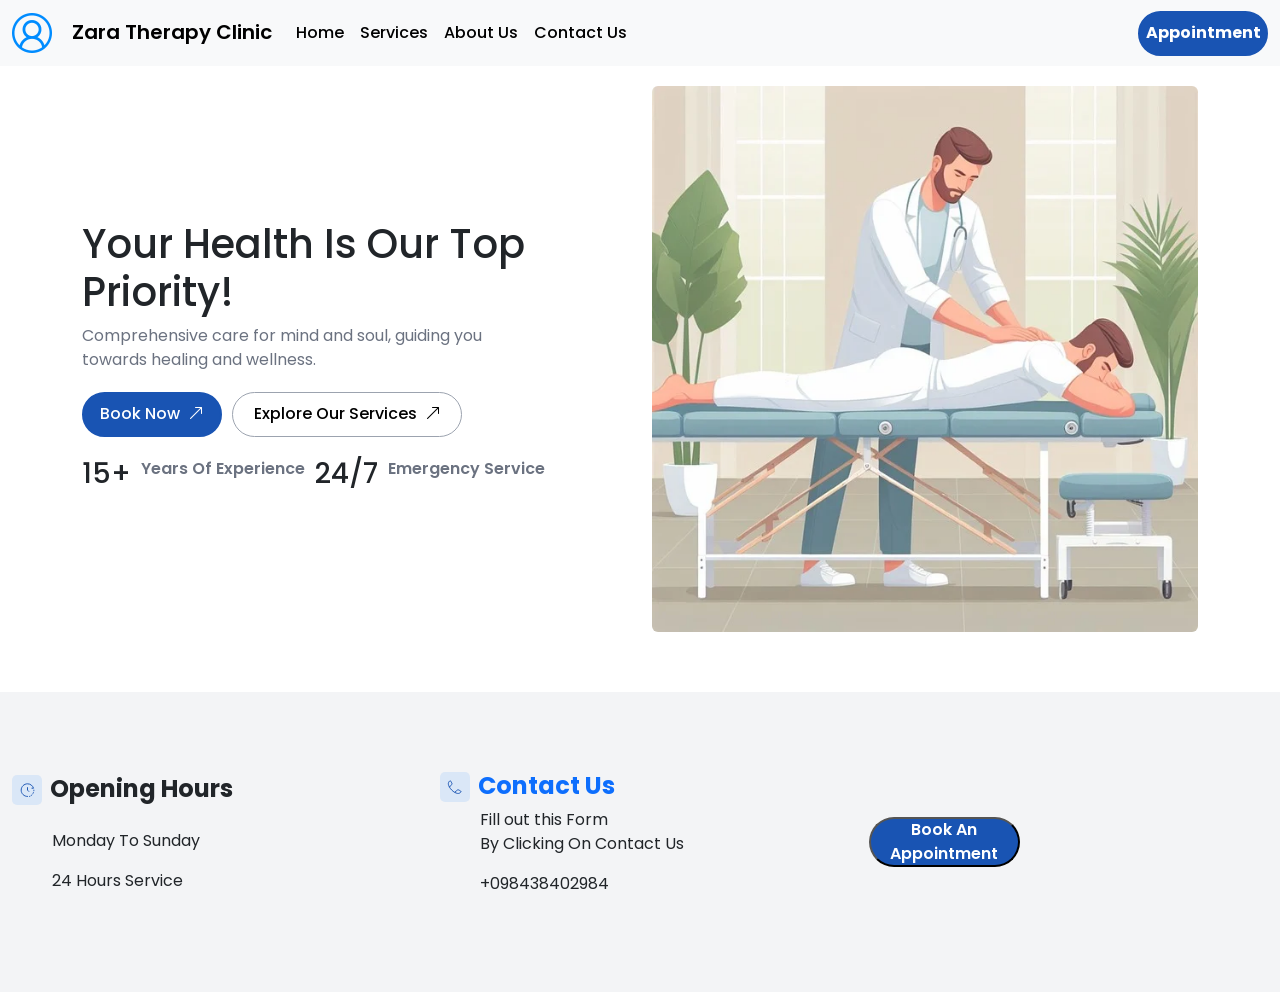
<file: index.html>
<!DOCTYPE html>
<html lang="en">

<head>
    <meta charset="UTF-8">
    <meta name="viewport" content="width=device-width, initial-scale=1.0">
    <title>Document</title>
    <link rel="stylesheet" href="style.css">
    <link rel="preconnect" href="https://fonts.googleapis.com">
    <link rel="preconnect" href="https://fonts.gstatic.com" crossorigin>
    <link
        href="https://fonts.googleapis.com/css2?family=Bona+Nova:ital,wght@0,400;0,700;1,400&family=Martel+Sans:wght@600&family=Poppins:ital,wght@0,100;0,200;0,300;0,400;0,500;0,600;0,700;0,800;0,900;1,100;1,200;1,300;1,400;1,500;1,600;1,700;1,800;1,900&family=Roboto:ital,wght@0,100;0,300;0,400;0,500;0,700;0,900;1,100;1,300;1,400;1,500;1,700;1,900&display=swap"
        rel="stylesheet">
    <link rel="preconnect" href="https://fonts.googleapis.com">
    <link rel="preconnect" href="https://fonts.gstatic.com" crossorigin>
    <!-- <link href="https://fonts.googleapis.com/css2?family=Poppins:ital,wght@0,100;0,200;0,300;0,400;0,500;0,600;0,700;0,800;0,900;1,100;1,200;1,300;1,400;1,500;1,600;1,700;1,800;1,900&display=swap" rel="stylesheet"> -->
    <link href="https://cdn.jsdelivr.net/npm/bootstrap@5.0.2/dist/css/bootstrap.min.css" rel="stylesheet"
        integrity="sha384-EVSTQN3/azprG1Anm3QDgpJLIm9Nao0Yz1ztcQTwFspd3yD65VohhpuuCOmLASjC" crossorigin="anonymous">
    <script src="https://cdn.jsdelivr.net/npm/bootstrap@5.0.2/dist/js/bootstrap.bundle.min.js"
        integrity="sha384-MrcW6ZMFYlzcLA8Nl+NtUVF0sA7MsXsP1UyJoMp4YLEuNSfAP+JcXn/tWtIaxVXM"
        crossorigin="anonymous"></script>
    <link rel="stylesheet" href="https://cdn.jsdelivr.net/npm/bootstrap-icons@1.11.3/font/bootstrap-icons.css"
        integrity="sha384-tViUnnbYAV00FLIhhi3v/dWt3Jxw4gZQcNoSCxCIFNJVCx7/D55/wXsrNIRANwdD" crossorigin="anonymous">
</head>

<body>
    <nav class="navbar navbar-expand-lg navbar-light bg-light" style="background-color: #F3F4F6;">
        <div class="container-fluid">

            <a class="navbar-brand" href="#"><img src="images/logo.png" alt="" height="40px" width="40px"
                    style="margin-right: 20px; color: black;">Zara Therapy Clinic</a>
            <button class="navbar-toggler" type="button" data-bs-toggle="collapse" data-bs-target="#navbarText"
                aria-controls="navbarText" aria-expanded="false" aria-label="Toggle navigation">
                <span class="navbar-toggler-icon"></span>
            </button>
            <div class="collapse navbar-collapse" id="navbarText">
                <ul class="navbar-nav me-auto mb-2 mb-lg-0">
                    <li class="nav-item">
                        <a class="nav-link active" id="home" aria-current="page" href="#">Home</a>
                    </li>
                    <li class="nav-item">
                        <a class="nav-link active" id="service" href="#">Services</a>
                    </li>
                    <li class="nav-item">
                        <a class="nav-link active" id="aboutus" href="#">About Us</a>
                    </li>
                    <li class="nav-item">
                        <a class="nav-link active" id="contactus" href="#">Contact Us</a>
                    </li>
                </ul>
                <button
                    style="border-radius: 25px; text-decoration: none; width: 130px; height: 45px; background-color: #1954B3; border: 2px solid #1954B3; text-decoration: none;"><a
                        href="#"
                        style="color: #ffffff; font-weight: bold; text-decoration: none;">Appointment</a></button>
                </span>
            </div>
        </div>
    </nav>
    <main>
        <section class="hero">
            <div class="container-sm">
                <div class="row align-items-center">
                    <!-- Text Section -->
                    <div class="col-md-6 col-12 text-center text-md-start">
                        <h1 style=" :hover{border-bottom: 2px solid #1954B3;}">Your Health Is Our Top <br> Priority!
                        </h1>
                        <p>Comprehensive care for mind and soul, guiding you <br> towards healing and wellness.</p>
                        <div class="buttons">
                            <a href="#" class="btn1" style=":hover{ color: black;}">Book Now &nbsp; <i
                                    class="bi bi-arrow-up-right"></i></a>
                            <a href="#" class="btn2">Explore Our Services &nbsp; <i
                                    class="bi bi-arrow-up-right"></i></a>
                        </div>
                        <div class="experience">
                            <h3>15+ <br></h3>
                            <p>Years Of Experience</p>
                            <h3>24/7</h3>
                            <p>Emergency Service</p>
                        </div>
                    </div>
                    <!-- Image Section -->
                    <div class="col-md-6 col-12 text-center text-md-end mt-4 mt-md-0">
                        <img src="images/ai-generated-8802705_640.webp" class="img-fluid rounded" id="hero"
                            alt="Therapy Image" style="border-radius: 40px;">
                        <!-- <img src="images/injury-8668706_640.jpg" id="image2" alt=""> -->

                    </div>
                </div>
            </div>
        </section>
        <!-- opening time and other things -->
        <section class="service">
            <div class="container-lg">
                <div class="open">
                    <div class="box">
                        <svg width="17" height="16" viewBox="0 0 17 16" fill="none" xmlns="http://www.w3.org/2000/svg">
                            <path
                                d="M8.51572 14.4727C5.02079 14.4727 2.18762 11.6394 2.18762 8.14453C2.18762 4.6496 5.02082 1.81641 8.51572 1.81641C11.3493 1.81641 13.721 3.6787 14.5274 6.24609H12.9454"
                                stroke="#1954B3" stroke-width="0.949219" stroke-linecap="round"
                                stroke-linejoin="round" />
                            <path d="M8.51562 5.61328V8.14453L9.78125 9.41016" stroke="#1954B3" stroke-width="0.949219"
                                stroke-linecap="round" stroke-linejoin="round" />
                            <path
                                d="M14.8153 8.77734C14.8341 8.56909 14.8438 8.35798 14.8438 8.14453M10.4141 14.4727C10.6302 14.4015 10.8414 14.3185 11.0469 14.2245M14.0784 11.3086C14.2005 11.0734 14.3093 10.8297 14.4039 10.5785M12.4343 13.3521C12.6523 13.1717 12.8587 12.9766 13.0521 12.7682"
                                stroke="#1954B3" stroke-width="0.949219" stroke-linecap="round"
                                stroke-linejoin="round" />
                        </svg>
                    </div>
                    &nbsp;&nbsp;<h4>Opening Hours</h4>
                </div>
                <div class="openpara">

                    <p>Monday To Sunday</p>
                    <p>24 Hours Service</p>
                </div>
            </div>
            <div class="container-lg">
                <div class="phone">
                    <div class="box2">
                        <svg width="16" height="16" viewBox="0 0 16 16" fill="none" xmlns="http://www.w3.org/2000/svg">
                            <path
                                d="M2.45302 8.10808C1.85311 7.06198 1.56344 6.2078 1.38877 5.34194C1.13045 4.06136 1.72161 2.81044 2.70094 2.01224C3.11484 1.6749 3.58931 1.79016 3.83406 2.22925L4.38662 3.22056C4.8246 4.0063 5.04358 4.39916 5.00015 4.81568C4.95672 5.2322 4.66138 5.57143 4.07071 6.2499L2.45302 8.10808ZM2.45302 8.10808C3.66732 10.2254 5.57293 12.1321 7.6927 13.3478M7.6927 13.3478C8.7388 13.9477 9.59297 14.2374 10.4588 14.412C11.7394 14.6703 12.9904 14.0792 13.7885 13.0998C14.1259 12.686 14.0106 12.2115 13.5715 11.9667L12.5802 11.4141C11.7945 10.9762 11.4016 10.7572 10.9851 10.8006C10.5686 10.844 10.2293 11.1394 9.55089 11.73L7.6927 13.3478Z"
                                stroke="#1954B3" stroke-width="0.949219" stroke-linejoin="round" />
                        </svg>
                    </div>
                    &nbsp;&nbsp;<h4><a href="" class="contact">Contact Us</a></h4>
                </div>
                <div class="phonepara">

                    <p>Fill out this Form <br> By Clicking On Contact Us</p>
                    <p>+098438402984</p>
                </div>
            </div>
            <div class="container-lg">
                
                <div class="booking">
                    <button style=" display: flex;
                align-items: center;
                justify-content: center;
                border-radius: 63px;
                width: 151.03px;
                height: 50px;
                color: white;
                font-weight: 600;
                background-color: #1954B3;text-decoration: none; "><a href="" class="abooking">Book An Appointment</a></button>
            </div>
        </div>
        </section>
    </main>
</body>

</html
</file>
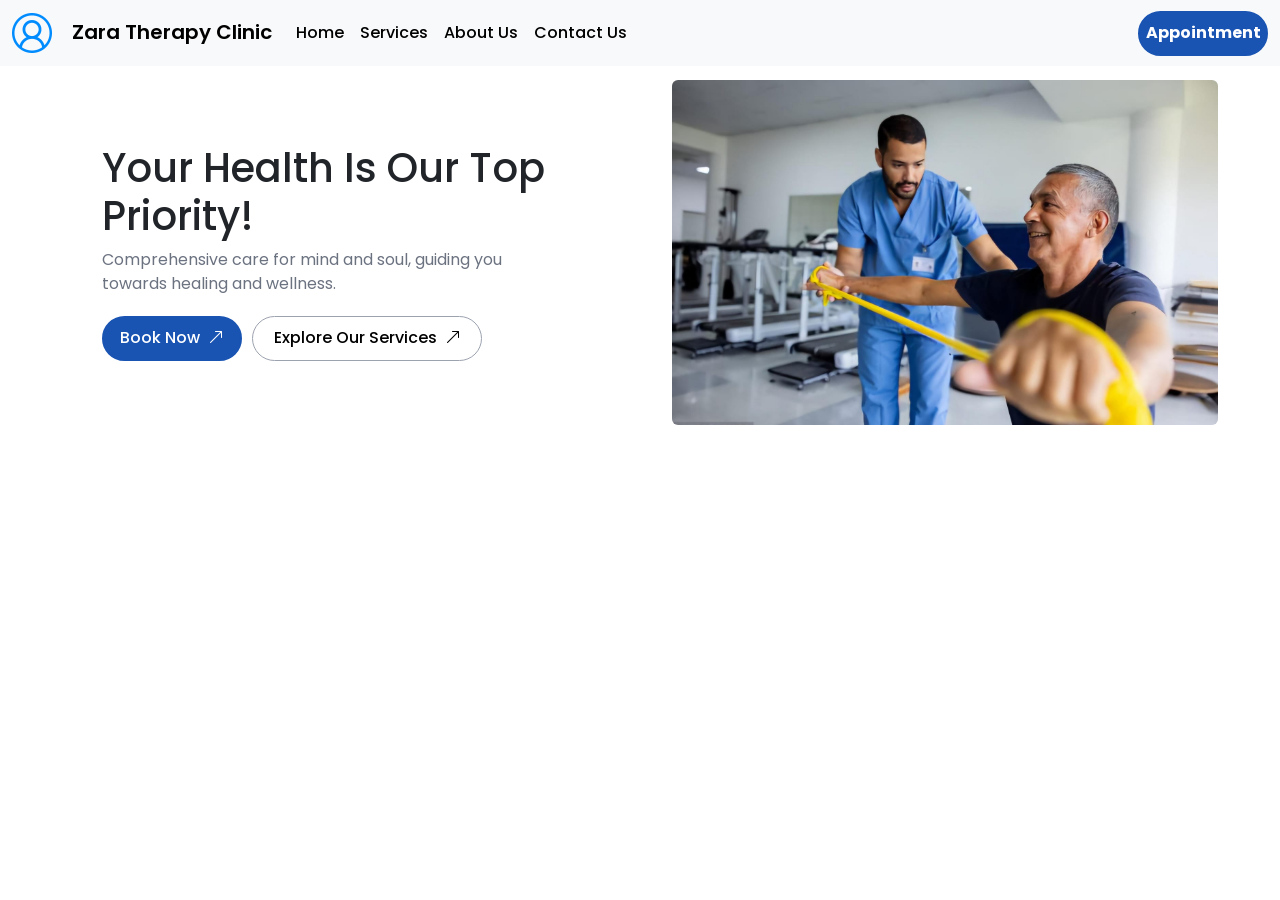
<file: testing.html>
<!DOCTYPE html>
<html lang="en">

<head>
    <meta charset="UTF-8">
    <meta name="viewport" content="width=device-width, initial-scale=1.0">
    <title>Document</title>
    <link rel="stylesheet" href="style.css">
    <link rel="preconnect" href="https://fonts.googleapis.com">
    <link rel="preconnect" href="https://fonts.gstatic.com" crossorigin>
    <link
        href="https://fonts.googleapis.com/css2?family=Bona+Nova:ital,wght@0,400;0,700;1,400&family=Martel+Sans:wght@600&family=Poppins:ital,wght@0,100;0,200;0,300;0,400;0,500;0,600;0,700;0,800;0,900;1,100;1,200;1,300;1,400;1,500;1,600;1,700;1,800;1,900&family=Roboto:ital,wght@0,100;0,300;0,400;0,500;0,700;0,900;1,100;1,300;1,400;1,500;1,700;1,900&display=swap"
        rel="stylesheet">
    <link rel="preconnect" href="https://fonts.googleapis.com">
    <link rel="preconnect" href="https://fonts.gstatic.com" crossorigin>
    <!-- <link href="https://fonts.googleapis.com/css2?family=Poppins:ital,wght@0,100;0,200;0,300;0,400;0,500;0,600;0,700;0,800;0,900;1,100;1,200;1,300;1,400;1,500;1,600;1,700;1,800;1,900&display=swap" rel="stylesheet"> -->
    <link href="https://cdn.jsdelivr.net/npm/bootstrap@5.0.2/dist/css/bootstrap.min.css" rel="stylesheet"
        integrity="sha384-EVSTQN3/azprG1Anm3QDgpJLIm9Nao0Yz1ztcQTwFspd3yD65VohhpuuCOmLASjC" crossorigin="anonymous">
    <script src="https://cdn.jsdelivr.net/npm/bootstrap@5.0.2/dist/js/bootstrap.bundle.min.js"
        integrity="sha384-MrcW6ZMFYlzcLA8Nl+NtUVF0sA7MsXsP1UyJoMp4YLEuNSfAP+JcXn/tWtIaxVXM"
        crossorigin="anonymous"></script>
        <link rel="stylesheet" href="https://cdn.jsdelivr.net/npm/bootstrap-icons@1.11.3/font/bootstrap-icons.css" integrity="sha384-tViUnnbYAV00FLIhhi3v/dWt3Jxw4gZQcNoSCxCIFNJVCx7/D55/wXsrNIRANwdD" crossorigin="anonymous">
</head>

<body>
    <nav class="navbar navbar-expand-lg navbar-light bg-light" style="background-color: #F3F4F6;">
        <div class="container-fluid">

            <a class="navbar-brand" href="#"><img src="images/logo.png" alt="" height="40px" width="40px"
                    style="margin-right: 20px; color: black;">Zara Therapy Clinic</a>
            <button class="navbar-toggler" type="button" data-bs-toggle="collapse" data-bs-target="#navbarText"
                aria-controls="navbarText" aria-expanded="false" aria-label="Toggle navigation">
                <span class="navbar-toggler-icon"></span>
            </button>
            <div class="collapse navbar-collapse" id="navbarText">
                <ul class="navbar-nav me-auto mb-2 mb-lg-0">
                    <li class="nav-item">
                        <a class="nav-link active" id="home" aria-current="page" href="#">Home</a>
                    </li>
                    <li class="nav-item">
                        <a class="nav-link active" id="service" href="#">Services</a>
                    </li>
                    <li class="nav-item">
                        <a class="nav-link active" id="aboutus" href="#">About Us</a>
                    </li>
                    <li class="nav-item">
                        <a class="nav-link active" id="contactus" href="#">Contact Us</a>
                    </li>
                </ul>
                <button
                    style="border-radius: 25px; text-decoration: none; width: 130px; height: 45px; background-color: #1954B3; border: 2px solid #1954B3; text-decoration: none;"><a
                        href="#"
                        style="color: #ffffff; font-weight: bold; text-decoration: none;">Appointment</a></button>
                </span>
            </div>
        </div>
        </nav>
        <section class="hero">
            <div class="container">
                <div class="row align-items-center">
                    <!-- Text Section -->
                    <div class="col-md-6 col-12 text-center text-md-start">
                        <h1>Your Health Is Our Top <br> Priority!</h1>
                        <p>Comprehensive care for mind and soul, guiding you <br> towards healing and wellness.</p>
                        <div class="buttons">
                            <a href="#" class="btn1">Book Now &nbsp; <i class="bi bi-arrow-up-right"></i></a>
                            <a href="#" class="btn2">Explore Our Services &nbsp; <i class="bi bi-arrow-up-right"></i></a>
                        </div>
                    </div>
                    <!-- Image Section -->
                    <div class="col-md-6 col-12 text-center text-md-end mt-4 mt-md-0">
                        <img src="images/WhatsApp Image 2025-01-13 at 13.08.41_04eb3003.jpg" class="img-fluid rounded" alt="Therapy Image">
                    </div>
                </div>
            </div>
        </section>
        
        
</body>

</html>
</file>
<file: style.css>
* {
    margin: 0;
    padding: 0;
    font-family: 'Poppins';
}

a:hover {
    color: black;
}

.navbar-brand {
    font-weight: 600;
}

.nav-item {
    text-decoration: none;
    color: #6B7280;
    font-weight: 500;
}

.nav-item :hover {
    border-bottom: 2px solid #1954B3;

}

.nav-link {
    color: #6B7280;
    font-weight: 500;
}

.container {
    display: flex;
    position: absolute;
    top: 50px;
    left: 90px;
    padding: 30px;
    flex-direction: column;
    align-items: flex-start;
    justify-content: flex-start;
}

.buttons {
    display: flex;
    flex-direction: row;
}

.hero {
    padding: 0 15px;
    margin-top: 20px;
}

.hero img {
    max-width: 100%;
    /* Ensure the image scales properly */
    height: auto;
    /* Maintain aspect ratio */
    border-radius: 40px;
    /* Rounded corners */
}

.hero h1 {
    font-size: 2.5rem;
    /* Responsive font size */
}

.hero p {
    color: #6B7280;
    line-height: 1.5;
    font-size: 1rem;
    /* Adjust font size for readability */
}

.buttons {
    margin-top: 20px;
    display: flex;
    flex-wrap: wrap;
    gap: 10px;
    /* Space between buttons */
}

.btn1,
.btn2 {
    display: inline-flex;
    align-items: center;
    justify-content: center;
    border-radius: 25px;
    font-weight: 500;
    text-decoration: none;
    text-align: center;
}

.btn1 {
    background-color: #1954B3;
    color: #ffffff;
    border: 2px solid #1954B3;
}

.btn2 {
    background-color: transparent;
    color: black;
    border: 1px solid #9CA3AF;
}

/* Responsive Adjustments */
@media (max-width: 768px) {
    .hero h1 {
        font-size: 2rem;
        /* Adjust heading size */
    }

    .hero p {
        font-size: 0.9rem;
        /* Adjust text size */
    }

    .buttons {
        justify-content: center;
        /* Center-align buttons */
    }

    .hero img {
        margin-top: 20px;
        /* Add spacing for smaller screens */
    }
}

@media (max-width: 576px) {
    .hero h1 {
        font-size: 1.8rem;
        /* Further adjust heading size */
    }

    .hero p {
        font-size: 0.85rem;
        /* Further adjust text size */
    }

    .hero img {
        width: 100%;
        /* Ensure image resizes properly */
    }
}

.btn1 {
    text-align: center;
    display: flex;
    flex-direction: row;
    justify-content: center;
    color: #ffffff;
    font-weight: 500;
    align-items: center;
    border-radius: 25px;
    text-decoration: none;
    width: 140px;
    height: 45px;
    background-color: #1954B3;
    border: 2px solid #1954B3;
    text-decoration: none;
}

.btn2 {
    text-align: center;
    display: flex;
    font-weight: 400;
    flex-direction: row;
    justify-content: center;
    color: black;
    /* margin-left: 13px; */
    font-weight: 500;
    align-items: center;
    border-radius: 25px;
    text-decoration: none;
    width: 230px;
    height: 45px;
    border: 0.632812px solid #9CA3AF;
    text-decoration: none;
}

.experience {
    margin-top: 20px;
    /* display: inline; */
    display: inline-flex;
    flex-direction: row;
    gap: 10px;
}

.experience p {
    font-weight: 600;
}

.service {
    display: flex;
    margin-top: 60px;
    height: 300px;
    width: 100%;
    background-color: #f3f4f6;
    align-items: center;
    justify-content: space-evenly;
    flex-direction: row;
    gap: 5px;

}

/* subhhero */
.open{
    display: flex;
    flex-direction: row;    
    margin-bottom: 18px;
}
.open p {
    color: #6B7280;
}

.open h4 {
    font-weight: 700;
}

.box {
    display: flex;
    align-items: center;
    justify-content: center;
    background: rgba(0, 115, 255, 0.1);
    height: 30px;
    flex-direction: row;
    border-radius: 5.0625px;
    width: 30px;
}
.openpara{
    margin-left: 40px;
}
.box2{
    display: flex;
    align-items: center;
    justify-content: center;
    background: rgba(0, 115, 255, 0.1);
    height: 30px;
    flex-direction: row;
    border-radius: 5.0625px;
    width: 30px;
}
.phone{
    display: flex;
    flex-direction: row;
}
.phonepara{
    margin-left: 40px;
}
.phone p {
    color: #6B7280;
}
.phone h4 {
    font-weight: 700;
}
.abooking{
color: white;
text-decoration: none;
}
.contact{
    text-decoration: none;
}
</file>
